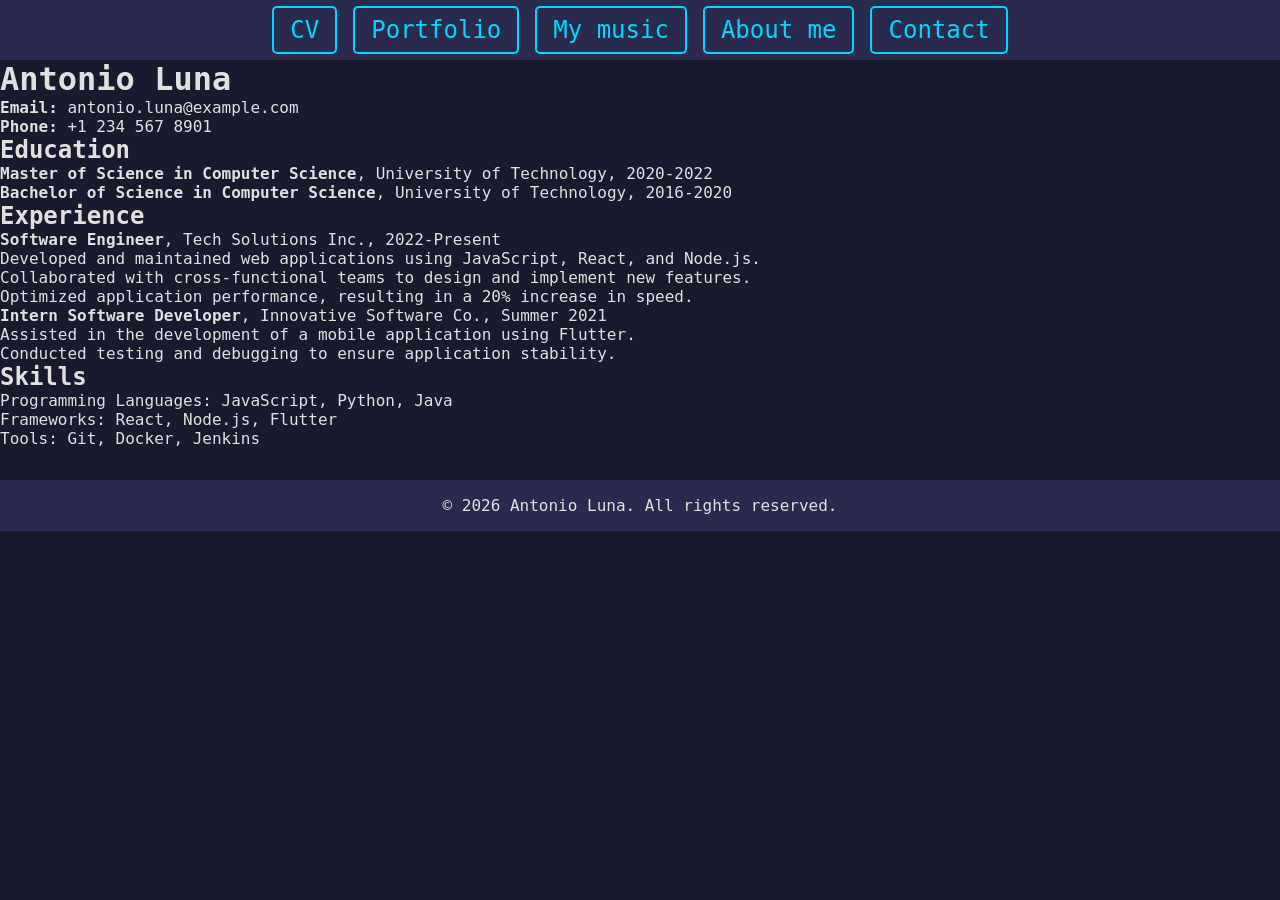
<file: index.html>
<!doctype html>
<html lang="en">
  <head>
    <meta charset="UTF-8" />
    <meta name="viewport" content="width=device-width, initial-scale=1.0" />
    <title>Antonio Luna's CV</title>
    <link rel="stylesheet" href="/styles.css" type="text/css" />
    <link
      rel="stylesheet"
      href="https://cdnjs.cloudflare.com/ajax/libs/font-awesome/4.7.0/css/font-awesome.min.css"
    />
  </head>
  <body>
    <header>
      <!-- <nav class="off-screen-menu">
        <ul>
            <li><a href="/">CV</a></li>
            <li><a href="/portfolio.html">Portfolio</a></li>
            <li><a href="/music.html">My music</a></li>
            <li><a href="/about.html">About me</a></li>
            <li><a href="/contact.html">Contact</a></li>
            </a></li>
        </ul>
    </nav> -->
      <nav class="nav-wrapper">
        <input type="checkbox" id="menu-toggle" class="menu-toggle" />
        <label for="menu-toggle" class="ham-menu">
          <span></span>
          <span></span>
          <span></span>
        </label>
        <div class="off-screen-menu">
          <ul>
            <li><a href="/">CV</a></li>
            <li><a href="/portfolio.html">Portfolio</a></li>
            <li><a href="/music.html">My music</a></li>
            <li><a href="/about.html">About me</a></li>
            <li><a href="/contact.html">Contact</a></li>
          </ul>
        </div>
      </nav>
    </header>
    <h1>Antonio Luna</h1>
    <p><strong>Email:</strong> antonio.luna@example.com</p>
    <p><strong>Phone:</strong> +1 234 567 8901</p>
    <h2>Education</h2>
    <ul>
      <li>
        <strong>Master of Science in Computer Science</strong>, University of
        Technology, 2020-2022
      </li>
      <li>
        <strong>Bachelor of Science in Computer Science</strong>, University of
        Technology, 2016-2020
      </li>
    </ul>
    <h2>Experience</h2>
    <ul>
      <li>
        <strong>Software Engineer</strong>, Tech Solutions Inc., 2022-Present
        <ul>
          <li>
            Developed and maintained web applications using JavaScript, React,
            and Node.js.
          </li>
          <li>
            Collaborated with cross-functional teams to design and implement new
            features.
          </li>
          <li>
            Optimized application performance, resulting in a 20% increase in
            speed.
          </li>
        </ul>
      </li>
      <li>
        <strong>Intern Software Developer</strong>, Innovative Software Co.,
        Summer 2021
        <ul>
          <li>
            Assisted in the development of a mobile application using Flutter.
          </li>
          <li>
            Conducted testing and debugging to ensure application stability.
          </li>
        </ul>
      </li>
    </ul>
    <h2>Skills</h2>
    <ul>
      <li>Programming Languages: JavaScript, Python, Java</li>
      <li>Frameworks: React, Node.js, Flutter</li>
      <li>Tools: Git, Docker, Jenkins</li>
    </ul>
    <footer>
      <p>&copy; 2026 Antonio Luna. All rights reserved.</p>
    </footer>
  </body>
</html>
</file>
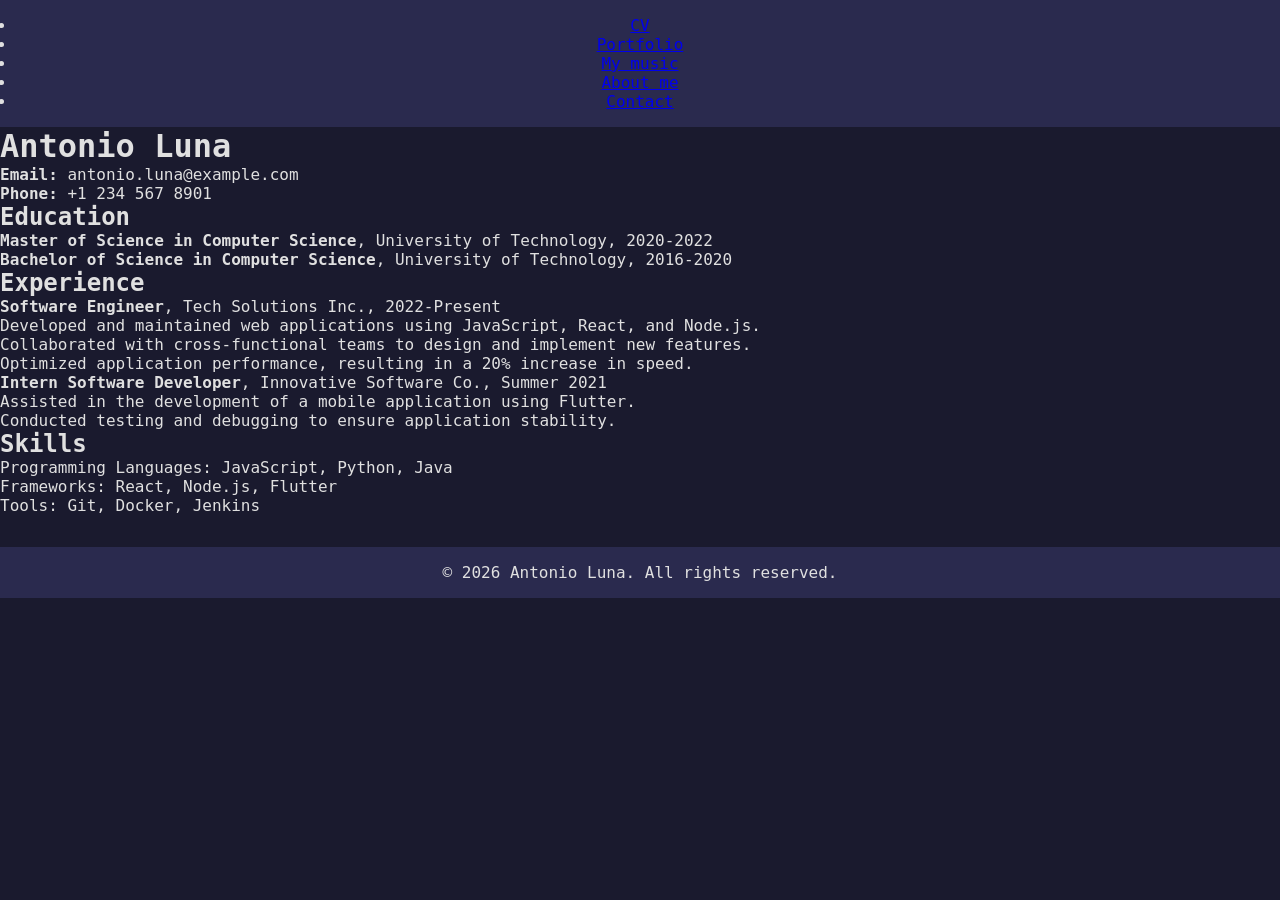
<file: about.html>
<!DOCTYPE html>
<html lang="en">
<head>
    <meta charset="UTF-8">
    <meta name="viewport" content="width=device-width, initial-scale=1.0">
    <title>Antonio Luna's CV</title>
    <link rel="stylesheet" href="styles.css" type="text/css">
</head>
<body>
    <header><nav>
        <ul>
            <li><a href="/">CV</a></li>
            <li><a href="portfolio.html">Portfolio</a></li>
            <li><a href="music.html">My music</a></li>
            <li><a href="about.html">About me</a></li>
            <li><a href="contact.html">Contact</a></li>
            </a></li>
        </ul>
    </nav></header>
    <h1>Antonio Luna</h1>
    <p><strong>Email:</strong> antonio.luna@example.com</p>
    <p><strong>Phone:</strong> +1 234 567 8901</p>
    <h2>Education</h2>
    <ul>
        <li><strong>Master of Science in Computer Science</strong>, University of Technology, 2020-2022</li>
        <li><strong>Bachelor of Science in Computer Science</strong>, University of Technology, 2016-2020</li>
    </ul>
    <h2>Experience</h2>
    <ul>
        <li><strong>Software Engineer</strong>, Tech Solutions Inc., 2022-Present
            <ul>
                <li>Developed and maintained web applications using JavaScript, React, and Node.js.</li>
                <li>Collaborated with cross-functional teams to design and implement new features.</li>
                <li>Optimized application performance, resulting in a 20% increase in speed.</li>
            </ul>
        </li>
        <li><strong>Intern Software Developer</strong>, Innovative Software Co., Summer 2021
            <ul>
                <li>Assisted in the development of a mobile application using Flutter.</li>
                <li>Conducted testing and debugging to ensure application stability.</li>
            </ul>
        </li>
    </ul>
    <h2>Skills</h2>
    <ul>
        <li>Programming Languages: JavaScript, Python, Java</li>
        <li>Frameworks: React, Node.js, Flutter</li>
        <li>Tools: Git, Docker, Jenkins</li>
    </ul>
    <footer>
    <p>&copy; 2026 Antonio Luna. All rights reserved.</p>
    </footer>
</body>
</html>
</file>
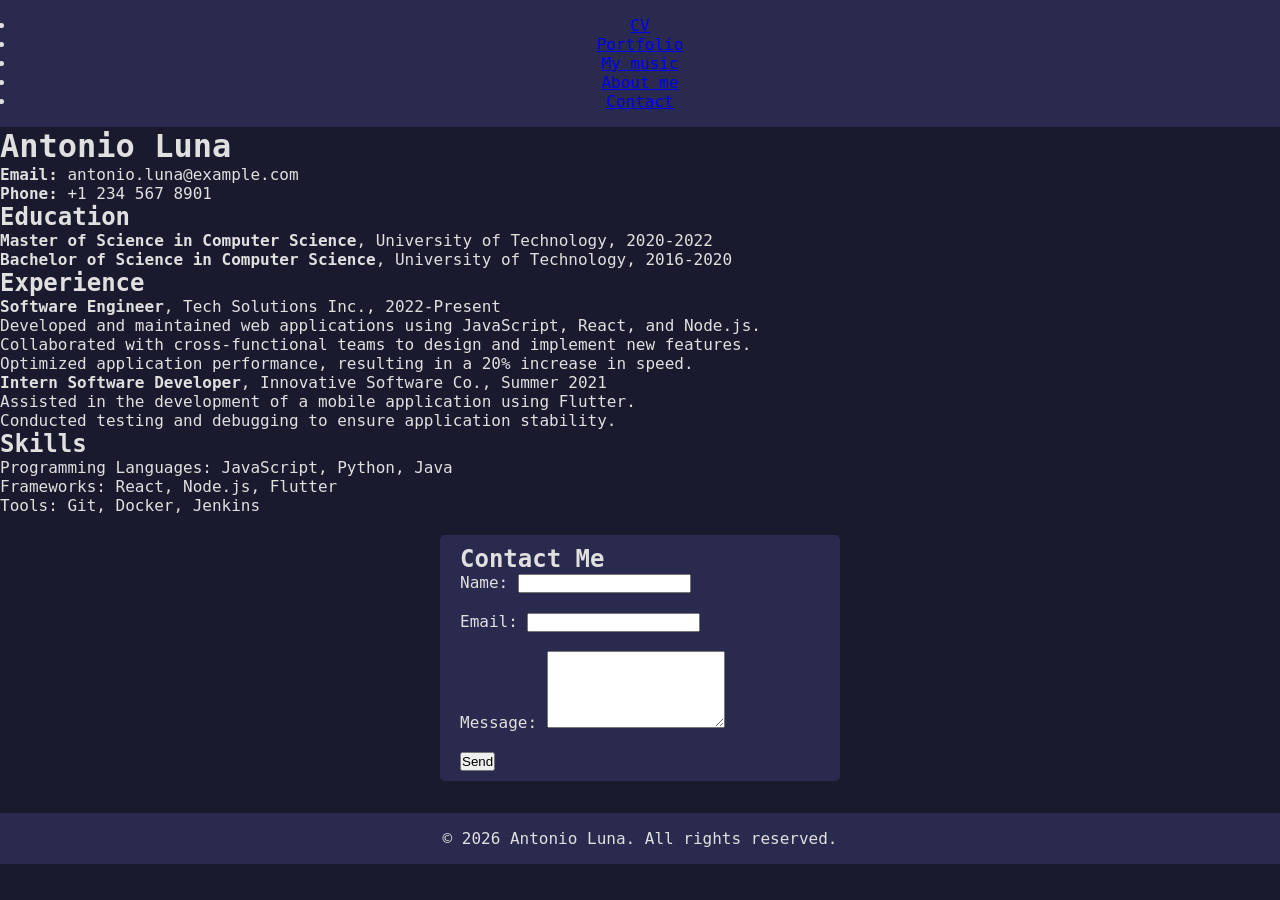
<file: contact.html>
<!DOCTYPE html>
<html lang="en">
<head>
    <meta charset="UTF-8">
    <meta name="viewport" content="width=device-width, initial-scale=1.0">
    <title>Antonio Luna's CV</title>
    <link rel="stylesheet" href="styles.css" type="text/css">
</head>
<body>
    <header><nav>
        <ul>
            <li><a href="/">CV</a></li>
            <li><a href="portfolio.html">Portfolio</a></li>
            <li><a href="music.html">My music</a></li>
            <li><a href="about.html">About me</a></li>
            <li><a href="contact.html">Contact</a></li>
            </a></li>
        </ul>
    </nav></header>
    <h1>Antonio Luna</h1>
    <p><strong>Email:</strong> antonio.luna@example.com</p>
    <p><strong>Phone:</strong> +1 234 567 8901</p>
    <h2>Education</h2>
    <ul>
        <li><strong>Master of Science in Computer Science</strong>, University of Technology, 2020-2022</li>
        <li><strong>Bachelor of Science in Computer Science</strong>, University of Technology, 2016-2020</li>
    </ul>
    <h2>Experience</h2>
    <ul>
        <li><strong>Software Engineer</strong>, Tech Solutions Inc., 2022-Present
            <ul>
                <li>Developed and maintained web applications using JavaScript, React, and Node.js.</li>
                <li>Collaborated with cross-functional teams to design and implement new features.</li>
                <li>Optimized application performance, resulting in a 20% increase in speed.</li>
            </ul>
        </li>
        <li><strong>Intern Software Developer</strong>, Innovative Software Co., Summer 2021
            <ul>
                <li>Assisted in the development of a mobile application using Flutter.</li>
                <li>Conducted testing and debugging to ensure application stability.</li>
            </ul>
        </li>
    </ul>
    <h2>Skills</h2>
    <ul>
        <li>Programming Languages: JavaScript, Python, Java</li>
        <li>Frameworks: React, Node.js, Flutter</li>
        <li>Tools: Git, Docker, Jenkins</li>
    </ul>
    <section id="contact-form">
        <form action="" method="post">
            <h2>Contact Me</h2>
            <label for="name">Name:</label>
            <input type="text" id="name" name="name" required><br><br>
            <label for="email">Email:</label>
            <input type="email" id="email" name="email" required><br><br>
            <label for="message">Message:</label>
            <textarea id="message" name="message" rows="5" required></textarea><br><br>
            <input type="submit" value="Send">
        </form>
    </section>
    <footer>
    <p>&copy; 2026 Antonio Luna. All rights reserved.</p>
    </footer>
</body>
</html>
</file>
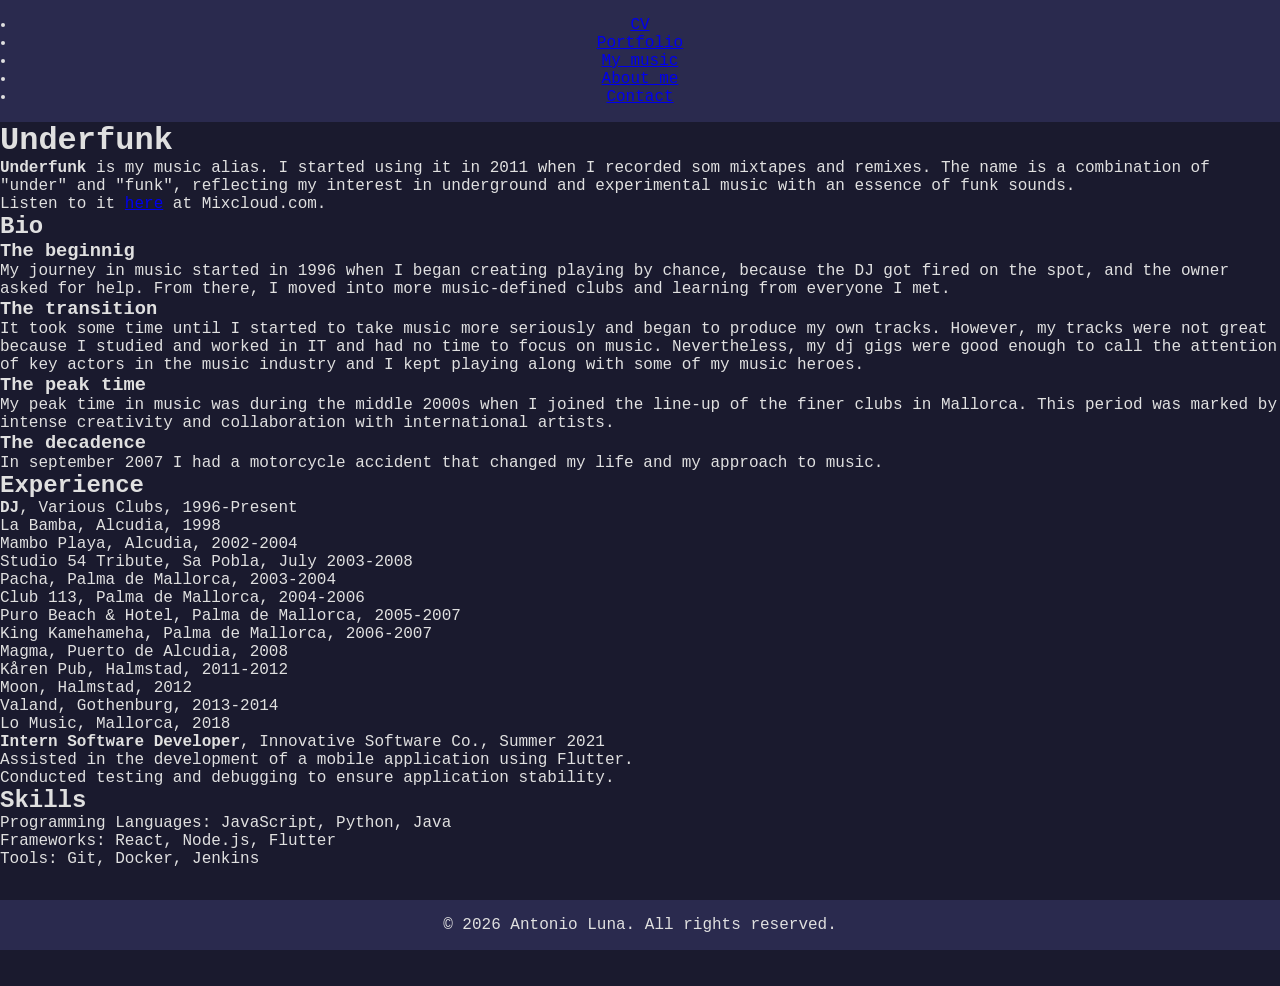
<file: music.html>
<!DOCTYPE html>
<html lang="en">
<head>
    <meta charset="UTF-8">
    <meta name="viewport" content="width=device-width, initial-scale=1.0">
    <title>Antonio Luna's CV</title>
    <link rel="stylesheet" href="styles.css" type="text/css">
</head>
<body>
    <header><nav>
        <ul>
            <li><a href="/index.html">CV</a></li>
            <li><a href="/portfolio.html">Portfolio</a></li>
            <li><a href="/">My music</a></li>
            <li><a href="/about.html">About me</a></li>
            <li><a href="/contact.html">Contact</a></li>
            </a></li>
        </ul>
    </nav></header>
    <h1>Underfunk</h1>
    <p><strong>Underfunk</strong> is my music alias. I started using it in 2011 when I recorded som mixtapes and remixes. The name is a combination of "under" and "funk", reflecting my interest in underground and experimental music with an essence of funk sounds.</p>
    <p>Listen to it <a href="https://mixcloud.com/dj-underfunk" target ="_blank" rel="nofollow">here</a> at Mixcloud.com.</p>
    <h2>Bio</h2>
    <h3>The beginnig</h3>
    <p>My journey in music started in 1996 when I began creating playing by chance, because the DJ got fired on the spot, and the owner asked for help. From there, I moved into more music-defined clubs and learning from everyone I met.</p>    
    <h3>The transition</h3>
    <p>It took some time until I started to take music more seriously and began to produce my own tracks. However, my tracks were not great because I studied and worked in IT and had no time to focus on music. Nevertheless, my dj gigs were good enough to call the attention of key actors in the music industry and I kept playing along with some of my music heroes.</p>
        <h3>The peak time</h3>
    <p>My peak time in music was during the middle 2000s when I joined the line-up of the finer clubs in Mallorca. This period was marked by intense creativity and collaboration with international artists.</p>
    <h3>The decadence</h3>
    <p>In september 2007 I had a motorcycle accident that changed my life and my approach to music.</p>    
    <h2>Experience</h2>
    <ul>
        <li><strong>DJ</strong>, Various Clubs, 1996-Present
            <ul>
                <li>La Bamba, Alcudia, 1998</li>
                <li>Mambo Playa, Alcudia, 2002-2004</li>
                <li>Studio 54 Tribute, Sa Pobla, July 2003-2008</li>
                <li>Pacha, Palma de Mallorca, 2003-2004</li>
                <li>Club 113, Palma de Mallorca, 2004-2006</li>
                <li>Puro Beach & Hotel, Palma de Mallorca, 2005-2007</li>
                <li>King Kamehameha, Palma de Mallorca, 2006-2007</li>
                <li>Magma, Puerto de Alcudia, 2008</li>
                <li>Kåren Pub, Halmstad, 2011-2012</li>
                <li>Moon, Halmstad, 2012</li>
                <li>Valand, Gothenburg, 2013-2014</li>
                <li>Lo Music, Mallorca, 2018</li>
            </ul>
        </li>
        <li><strong>Intern Software Developer</strong>, Innovative Software Co., Summer 2021
            <ul>
                <li>Assisted in the development of a mobile application using Flutter.</li>
                <li>Conducted testing and debugging to ensure application stability.</li>
            </ul>
        </li>
    </ul>
    <h2>Skills</h2>
    <ul>
        <li>Programming Languages: JavaScript, Python, Java</li>
        <li>Frameworks: React, Node.js, Flutter</li>
        <li>Tools: Git, Docker, Jenkins</li>
    </ul>
    <footer>
    <p>&copy; 2026 Antonio Luna. All rights reserved.</p>
    </footer>
</body>
</html>
</file>
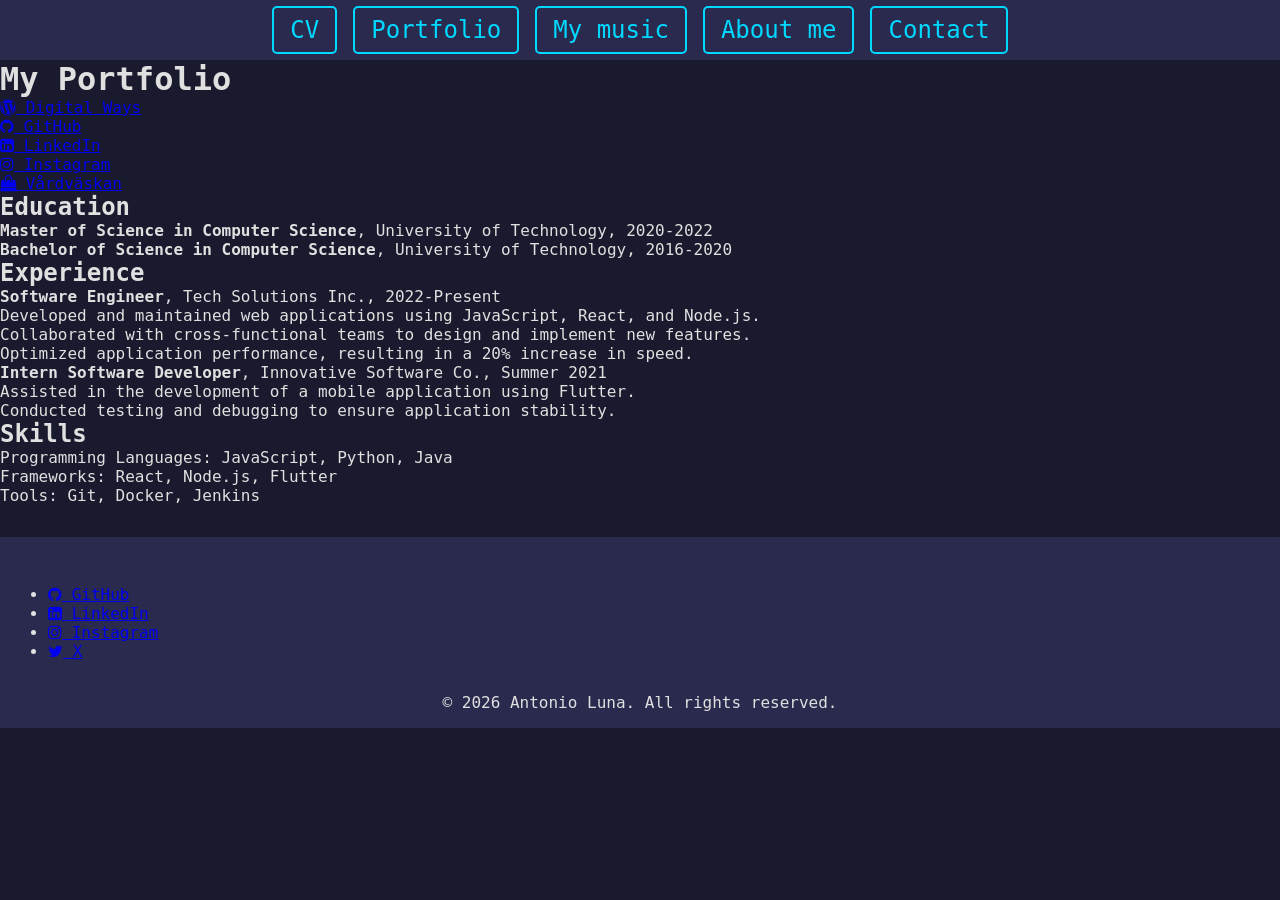
<file: portfolio.html>
<!DOCTYPE html>
<html lang="en">
<head>
    <meta charset="UTF-8">
    <meta name="viewport" content="width=device-width, initial-scale=1.0">
    <title>Antonio Luna's CV</title>
    <link rel="stylesheet" href="/styles.css" type="text/css">
    <link rel="stylesheet" href="https://cdnjs.cloudflare.com/ajax/libs/font-awesome/4.7.0/css/font-awesome.min.css">
</head>
<body>
    <header><nav class="nav-wrapper">
        <input type="checkbox" id="menu-toggle" class="menu-toggle" />
        <label for="menu-toggle" class="ham-menu">
          <span></span>
          <span></span>
          <span></span>
        </label>
        <div class="off-screen-menu">
          <ul>
            <li><a href="/index.html" >CV</a></li>
            <li><a href="/"  class="active">Portfolio</a></li>
            <li><a href="/music.html">My music</a></li>
            <li><a href="/about.html">About me</a></li>
            <li><a href="/contact.html">Contact</a></li>
          </ul>
        </div>
      </nav></header>
    <h1>My Portfolio</h1>
    <ul class="portfolio-links">
        <li><a href="https://digitalways.se" target="_blank" rel="follow"><i class="fa fa-wordpress"></i>
 Digital Ways</a></li>
        <li><a href="https://github.com/tonilingardsson" target="_blank"><i class="fa fa-github"></i>
 GitHub</a></li>
        <li><a href="https://www.linkedin.com/in/antonio-luna/" target="_blank"><i class="fa fa-linkedin-square" ></i>
LinkedIn</a></li>
        <li><a href="https://www.instagram.com/underfunk/" target="_blank"><i class="fa fa-instagram"></i>
Instagram</a></li>
        <li><a href="https://vardvaskan.se" target="_blank"><i class="fa fa-shopping-bag"></i>
Vårdväskan</a></li>
    </ul><h2>Education</h2>
    <ul>
        <li><strong>Master of Science in Computer Science</strong>, University of Technology, 2020-2022</li>
        <li><strong>Bachelor of Science in Computer Science</strong>, University of Technology, 2016-2020</li>
    </ul>
    <h2>Experience</h2>
    <ul>
        <li><strong>Software Engineer</strong>, Tech Solutions Inc., 2022-Present
            <ul>
                <li>Developed and maintained web applications using JavaScript, React, and Node.js.</li>
                <li>Collaborated with cross-functional teams to design and implement new features.</li>
                <li>Optimized application performance, resulting in a 20% increase in speed.</li>
            </ul>
        </li>
        <li><strong>Intern Software Developer</strong>, Innovative Software Co., Summer 2021
            <ul>
                <li>Assisted in the development of a mobile application using Flutter.</li>
                <li>Conducted testing and debugging to ensure application stability.</li>
            </ul>
        </li>
    </ul>
    <h2>Skills</h2>
    <ul>
        <li>Programming Languages: JavaScript, Python, Java</li>
        <li>Frameworks: React, Node.js, Flutter</li>
        <li>Tools: Git, Docker, Jenkins</li>
    </ul>
    <footer>
        <section><ul class="footer-links">
        <li><a href="https://github.com/tonilingardsson" target="_blank"><i class="fa fa-github"></i>
 GitHub</a></li>
        <li><a href="https://www.linkedin.com/in/antonio-luna/" target="_blank"><i class="fa fa-linkedin-square" ></i>
LinkedIn</a></li>
        <li><a href="https://www.instagram.com/underfunk/" target="_blank"><i class="fa fa-instagram"></i>
Instagram</a></li>
        <li><a href="https://x.com/underfunk" target="_blank"><i class="fa fa-twitter"></i>
X</a></li>
    </ul></section>
    <p>&copy; 2026 Antonio Luna. All rights reserved.</p>
    </footer>
</body>
</html>
</file>
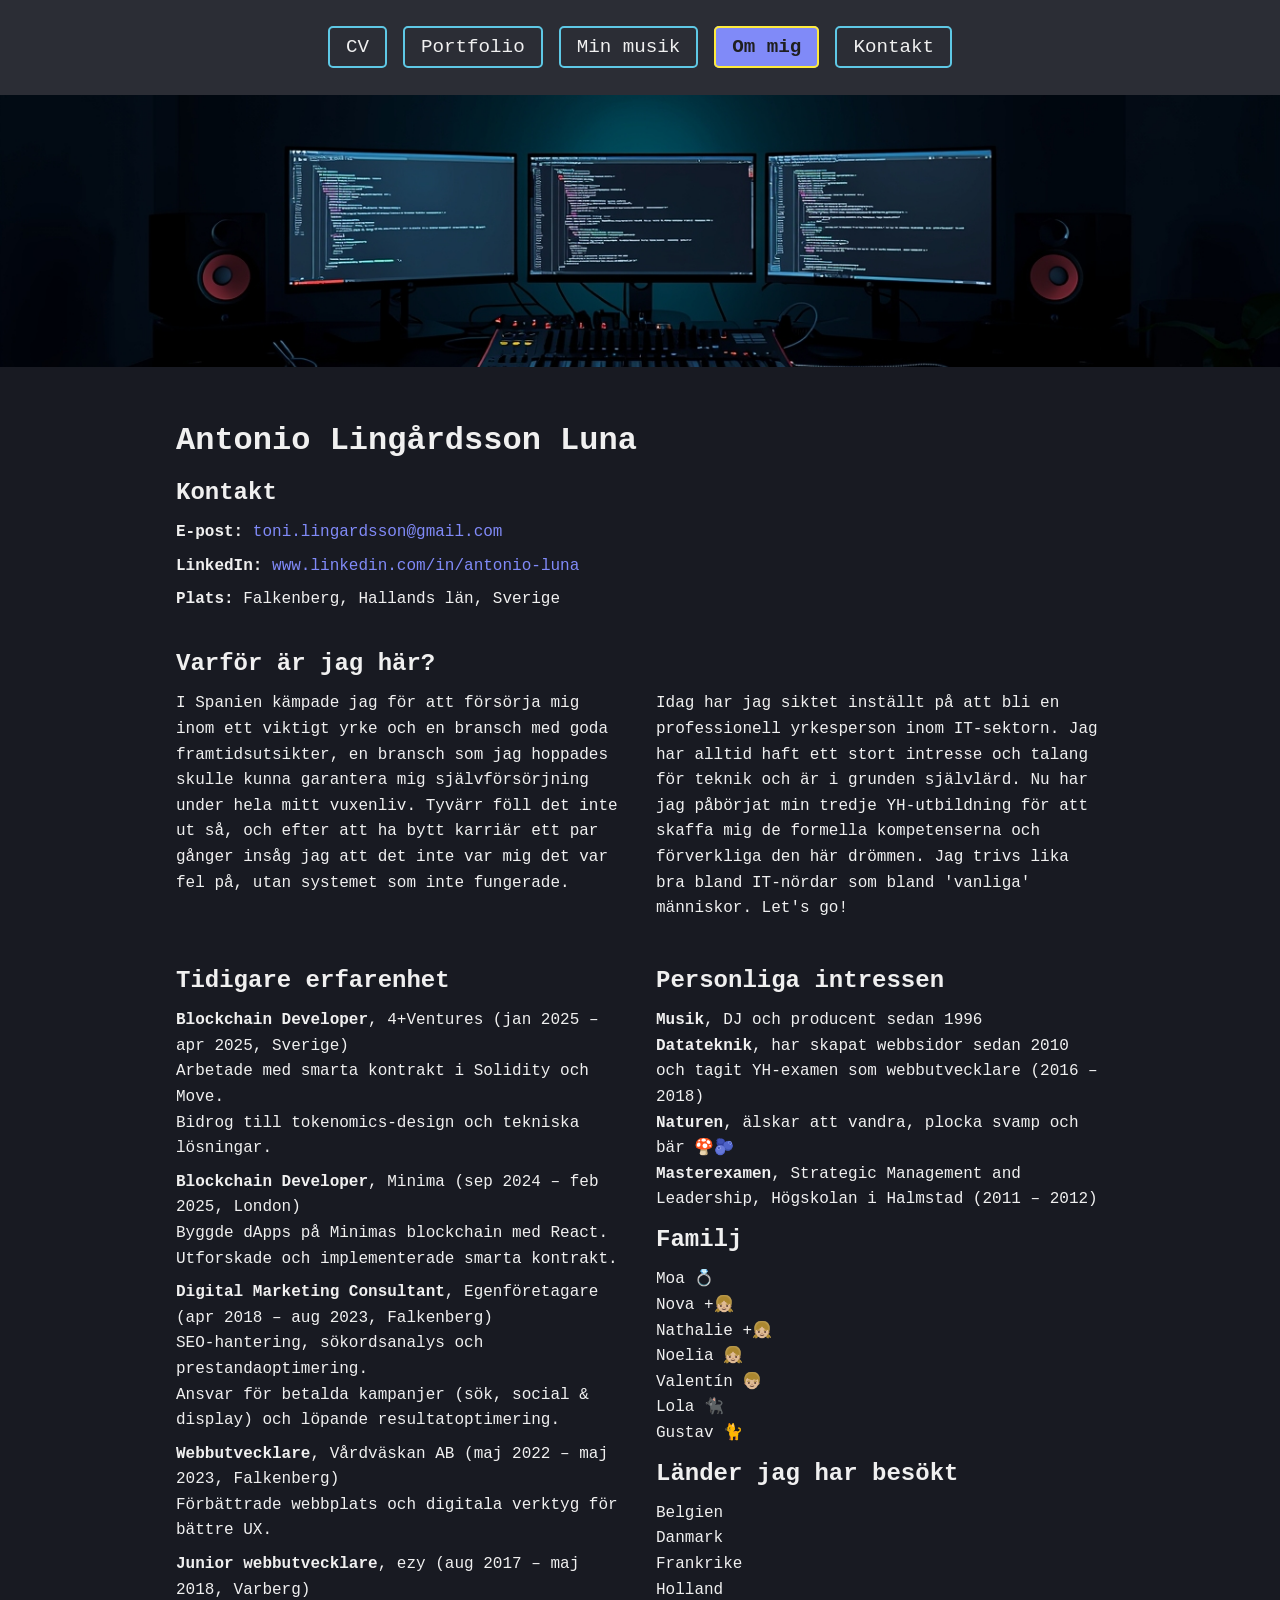
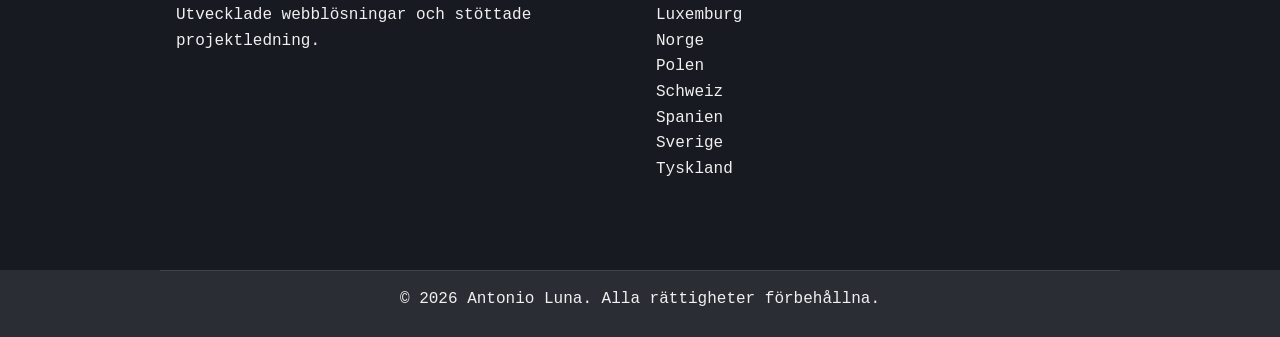
<file: Labb1/about.html>
<!doctype html>
<html lang="en">
  <head>
    <meta charset="UTF-8" />
    <meta name="viewport" content="width=device-width, initial-scale=1.0" />
    <title>Antonio Luna – Om mig</title>
    <link rel="stylesheet" href="./styles.css" type="text/css" />
    <link
      rel="stylesheet"
      href="https://cdnjs.cloudflare.com/ajax/libs/font-awesome/4.7.0/css/font-awesome.min.css"
    />
  </head>
  <body>
    <header>
      <nav class="nav-wrapper wrapper">
        <input type="checkbox" id="menu-toggle" class="menu-toggle" />
        <label for="menu-toggle" class="ham-menu">
          <span></span>
          <span></span>
          <span></span>
        </label>
        <div class="off-screen-menu">
          <ul>
            <li><a href="index.html">CV</a></li>
            <li><a href="portfolio.html">Portfolio</a></li>
            <li><a href="music.html">Min musik</a></li>
            <li><a href="about.html" class="current">Om mig</a></li>
            <li><a href="contact.html">Kontakt</a></li>
          </ul>
        </div>
      </nav>
    </header>

    <section class="hero">
      <picture>
        <!-- Desktop image (>= 768px) using the picture element -->
        <source
          srcset="images/developer_and_musician.jpg"
          media="(min-width: 768px)"
        />
        <!-- Mobile image (< 768px) using the picture element -->
        <img
          src="images/developer_and_musician_mobile.jpg"
          alt="Desktop with screend and music gear"
          loading="lazy"
        />
      </picture>
    </section>
    <main class="wrapper">
      <h1>Antonio Lingårdsson Luna</h1>

      <!-- Kontaktsektion -->
      <section aria-labelledby="contact-heading">
        <h2 id="contact-heading">Kontakt</h2>
        <p>
          <strong>E‑post:</strong>
          <a href="mailto:toni.lingardsson@gmail.com">
            toni.lingardsson@gmail.com
          </a>
        </p>
        <p>
          <strong>LinkedIn:</strong>
          <a
            href="https://www.linkedin.com/in/antonio-luna"
            target="_blank"
            rel="noopener"
          >
            www.linkedin.com/in/antonio-luna
          </a>
        </p>
        <p><strong>Plats:</strong> Falkenberg, Hallands län, Sverige</p>
      </section>

      <!-- Sammanfattning / About -->
      <section aria-labelledby="summary-heading">
        <h2 id="summary-heading">Varför är jag här?</h2>
        <div class="two-columns">
          <p>
            I Spanien kämpade jag för att försörja mig inom ett viktigt yrke och
            en bransch med goda framtidsutsikter, en bransch som jag hoppades
            skulle kunna garantera mig självförsörjning under hela mitt
            vuxenliv. Tyvärr föll det inte ut så, och efter att ha bytt karriär
            ett par gånger insåg jag att det inte var mig det var fel på, utan
            systemet som inte fungerade.
          </p>
          <p>
            Idag har jag siktet inställt på att bli en professionell yrkesperson
            inom IT-sektorn. Jag har alltid haft ett stort intresse och talang
            för teknik och är i grunden självlärd. Nu har jag påbörjat min
            tredje YH-utbildning för att skaffa mig de formella kompetenserna
            och förverkliga den här drömmen. Jag trivs lika bra bland IT-nördar
            som bland 'vanliga' människor. Let's go!
          </p>
        </div>
      </section>

      <!-- Två kolumner: Erfarenhet + Utbildning -->
      <section class="two-columns" aria-labelledby="experience-heading">
        <!-- Erfarenhet -->
        <div>
          <h2 id="experience-heading">Tidigare erfarenhet</h2>
          <ul>
            <li>
              <strong>Blockchain Developer</strong>, 4+Ventures
              <span> (jan 2025 – apr 2025, Sverige)</span>
              <ul>
                <li>Arbetade med smarta kontrakt i Solidity och Move.</li>
                <li>Bidrog till tokenomics‑design och tekniska lösningar.</li>
              </ul>
            </li>
            <li>
              <strong>Blockchain Developer</strong>, Minima
              <span> (sep 2024 – feb 2025, London)</span>
              <ul>
                <li>Byggde dApps på Minimas blockchain med React.</li>
                <li>Utforskade och implementerade smarta kontrakt.</li>
              </ul>
            </li>
            <li>
              <strong>Digital Marketing Consultant</strong>, Egenföretagare
              <span> (apr 2018 – aug 2023, Falkenberg)</span>
              <ul>
                <li>SEO‑hantering, sökordsanalys och prestandaoptimering.</li>
                <li>
                  Ansvar för betalda kampanjer (sök, social & display) och
                  löpande resultatoptimering.
                </li>
              </ul>
            </li>
            <li>
              <strong>Webbutvecklare</strong>, Vårdväskan AB
              <span> (maj 2022 – maj 2023, Falkenberg)</span>
              <ul>
                <li>
                  Förbättrade webbplats och digitala verktyg för bättre UX.
                </li>
              </ul>
            </li>
            <li>
              <strong>Junior webbutvecklare</strong>, ezy
              <span> (aug 2017 – maj 2018, Varberg)</span>
              <ul>
                <li>Utvecklade webblösningar och stöttade projektledning.</li>
              </ul>
            </li>
          </ul>
        </div>

        <!-- Intresser -->
        <div>
          <h2>Personliga intressen</h2>
          <ul>
            <li>
              <strong>Musik</strong>, DJ och producent
              <span> sedan 1996</span>
            </li>
            <li>
              <strong>Datateknik</strong>, har skapat webbsidor sedan 2010 och tagit YH‑examen som webbutvecklare
              <span> (2016 – 2018)</span>
            </li>
            <li>
              <strong>Naturen</strong>, älskar att vandra, plocka svamp och bär
              <span> 🍄🫐</span>
            </li>
            <li>
              <strong>Masterexamen</strong>, Strategic Management and
              Leadership, Högskolan i Halmstad
              <span> (2011 – 2012)</span>
            </li>
          </ul>

          <h2>Familj</h2>
          <ul>
            <li>Moa 💍</li>
            <li>Nova +👧🏼</li>
            <li>Nathalie +👧🏼</li>
            <li>Noelia 👧🏼</li>
            <li>Valentín 👦🏼</li>
            <li>Lola 🐈‍⬛</li>
            <li>Gustav 🐈</li>
          </ul>

          <h2>Länder jag har besökt</h2>
          <ul>
            <li>Belgien</li>
            <li>Danmark</li>
            <li>Frankrike</li>
            <li>Holland</li>
            <li>Luxemburg</li>
            <li>Norge</li>
            <li>Polen</li>
            <li>Schweiz</li>
            <li>Spanien</li>
            <li>Sverige</li>
            <li>Tyskland</li>
          </ul>
        </div>
      </section>
    </main>

    <footer>
      <div class="wrapper">
        <p>&copy; 2026 Antonio Luna. Alla rättigheter förbehållna.</p>
      </div>
    </footer>
  </body>
</html>
</file>
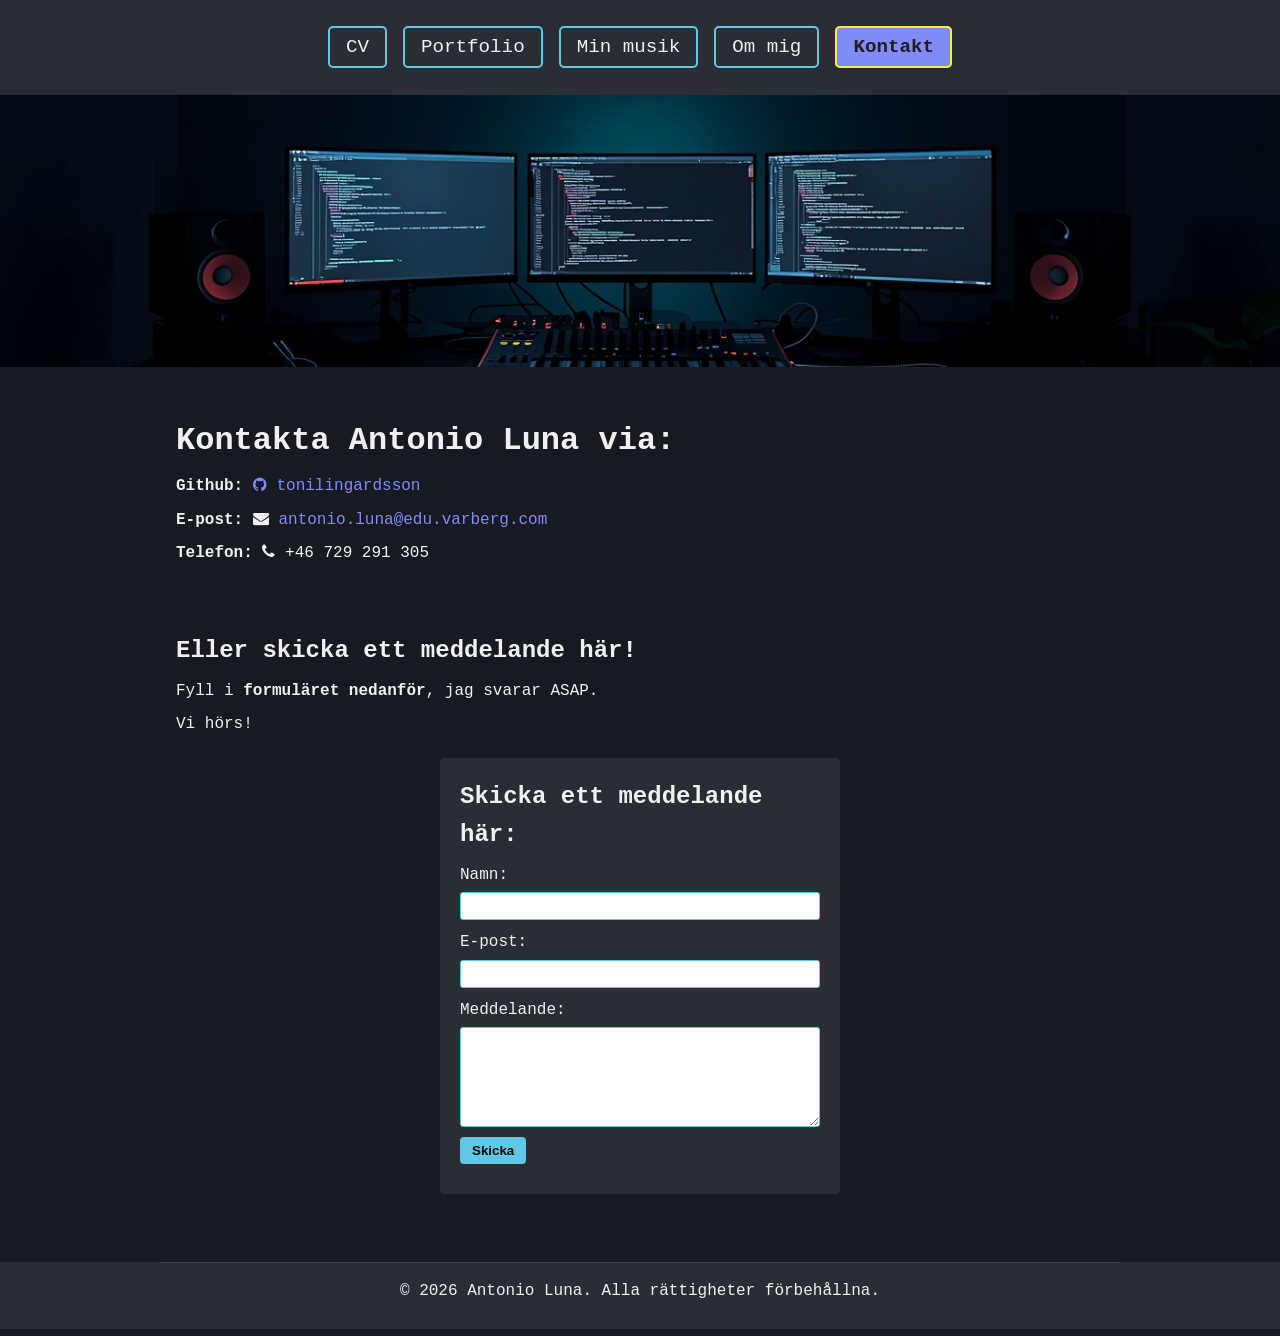
<file: Labb1/contact.html>
<!doctype html>
<html lang="en">
  <head>
    <meta charset="UTF-8" />
    <meta name="viewport" content="width=device-width, initial-scale=1.0" />
    <title>Antonio Luna - Kontakt</title>
    <link rel="stylesheet" href="./styles.css" type="text/css" />
    <link
      rel="stylesheet"
      href="https://cdnjs.cloudflare.com/ajax/libs/font-awesome/4.7.0/css/font-awesome.min.css"
    />
  </head>
  <body>
    <header>
      <nav class="nav-wrapper wrapper">
        <input type="checkbox" id="menu-toggle" class="menu-toggle" />
        <label for="menu-toggle" class="ham-menu">
          <span></span>
          <span></span>
          <span></span>
        </label>
        <div class="off-screen-menu">
          <ul>
            <li><a href="index.html">CV</a></li>
            <li><a href="portfolio.html">Portfolio</a></li>
            <li><a href="music.html">Min musik</a></li>
            <li><a href="about.html">Om mig</a></li>
            <li><a href="contact.html"    class="current">Kontakt</a></li>
          </ul>
        </div>
      </nav>
    </header>
    <section class="hero">
      <picture>
        <!-- Desktop image (>= 768px) using the picture element -->
        <source
        srcset="images/developer_and_musician.jpg"
        media="(min-width: 768px)"
        />
        <!-- Mobile image (< 768px) using the picture element -->
        <img
        src="images/developer_and_musician_mobile.jpg"
        alt="Desktop with screend and music gear"
        loading="lazy"
        />
      </picture>
    </section>
    <main class="wrapper">
      <h1>Kontakta Antonio Luna via:</h1>
        <section aria-labelledby="contact-heading">
      <p>
        <strong>Github:</strong>
        <a href="https://github.com/tonilingardsson"
          ><i class="fa fa-github"></i> tonilingardsson</a
        >
      </p>
      <p>
        <strong>E-post:</strong>
       <i class="fa fa-envelope"></i>
<a href="mailto:antonio.luna@edu.varberg.com">antonio.luna@edu.varberg.com</a>

      </p>
      <p><strong>Telefon:</strong> <i class="fa fa-phone"></i> +46 729 291 305</p>
      <br /></section>
    <h2>Eller skicka ett meddelande här!</h2>
    <p>
      Fyll i<strong> formuläret nedanför</strong>, jag svarar ASAP.
    </p>
        <p>
            Vi hörs!
        </p>
    <section id="contact-form">
      <h2>Skicka ett meddelande här:</h2>
      <form action="#" method="post">
        <div class="form-row">
          <label for="name">Namn:</label>
          <input type="text" id="name" name="name" required />
        </div>
        <div class="form-row">
          <label for="email">E-post:</label>
          <input type="email" id="email" name="email" required />
        </div>
        <div class="form-row">
          <label for="message">Meddelande:</label>
          <textarea id="message" name="message" rows="5" required></textarea>
        </div>
        <div class="form-row form-row-submit">
          <button type="submit" class="btn">Skicka</button>
        </div>
      </form>
    </section>
  </main>
    <footer>
      <div class="wrapper">
        <p>&copy; 2026 Antonio Luna. Alla rättigheter förbehållna.</p>
      </div>
    </footer>
  </body>
</html>
</file>
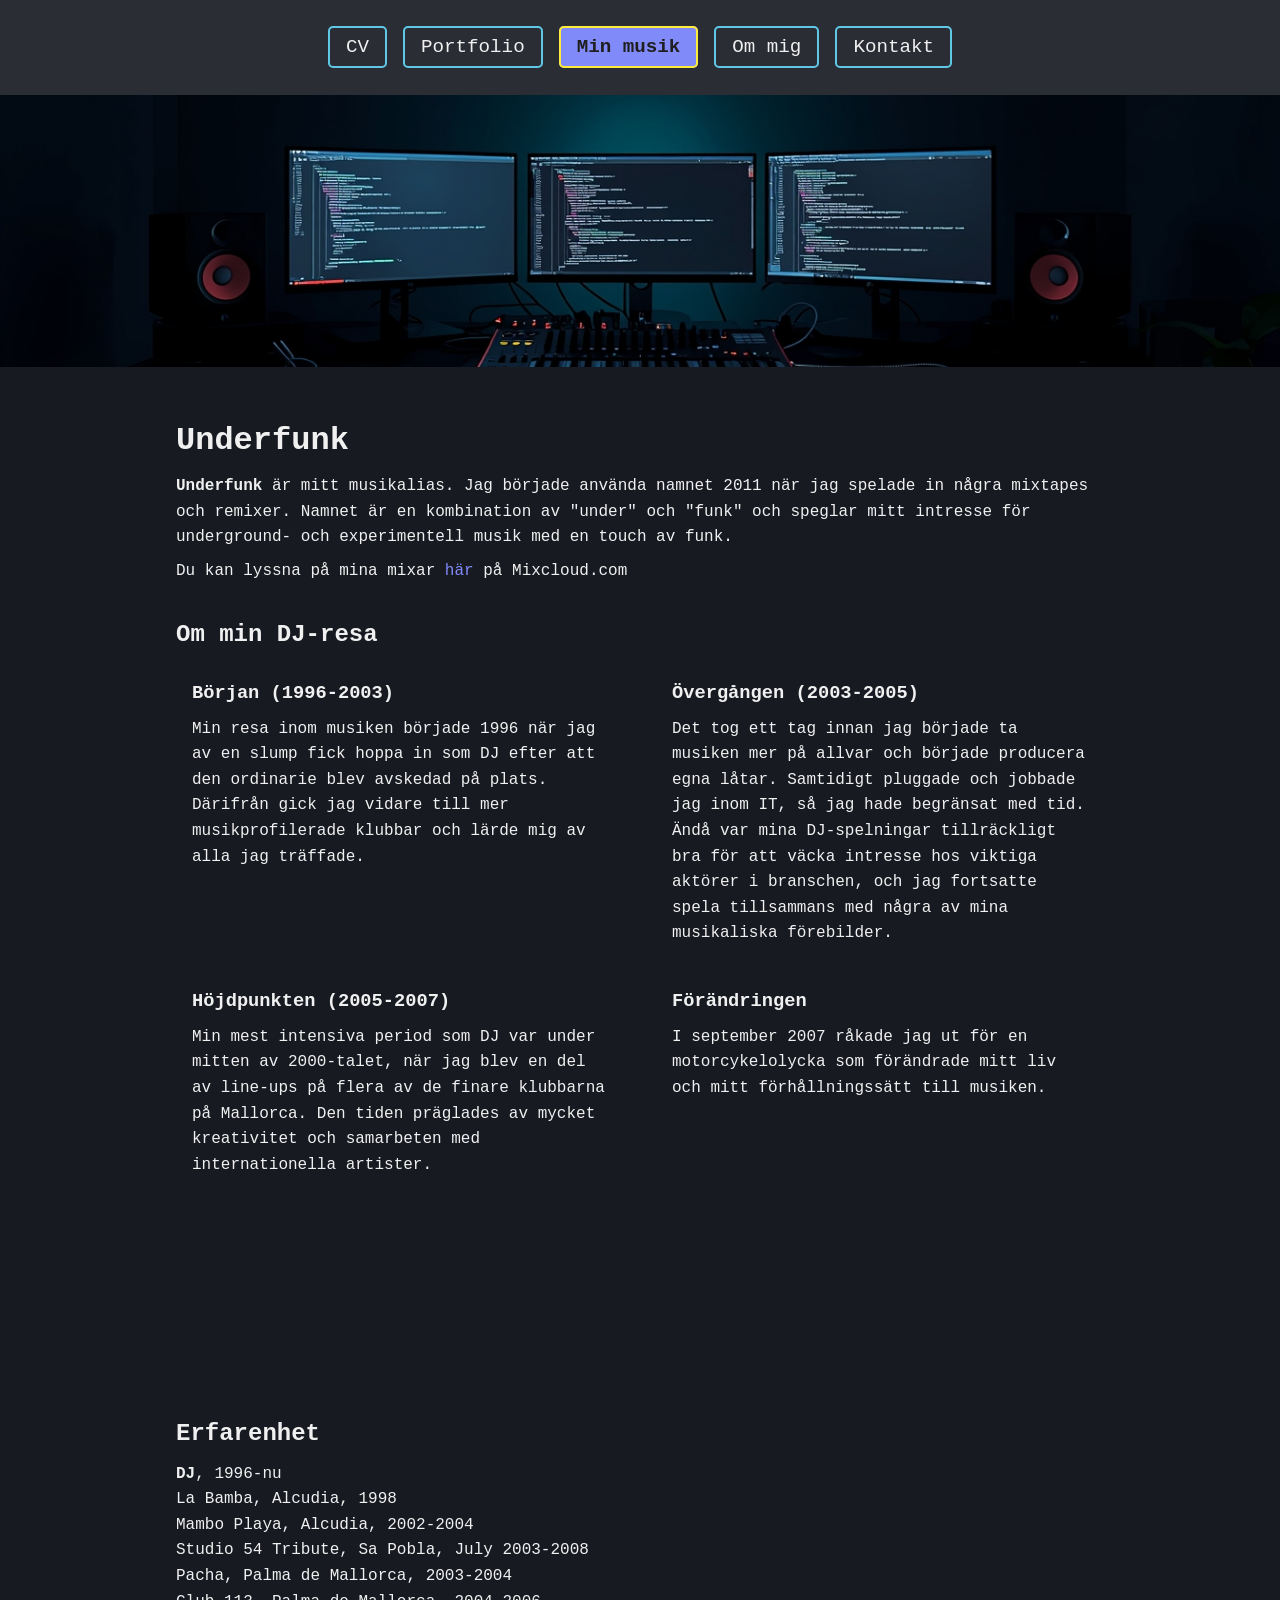
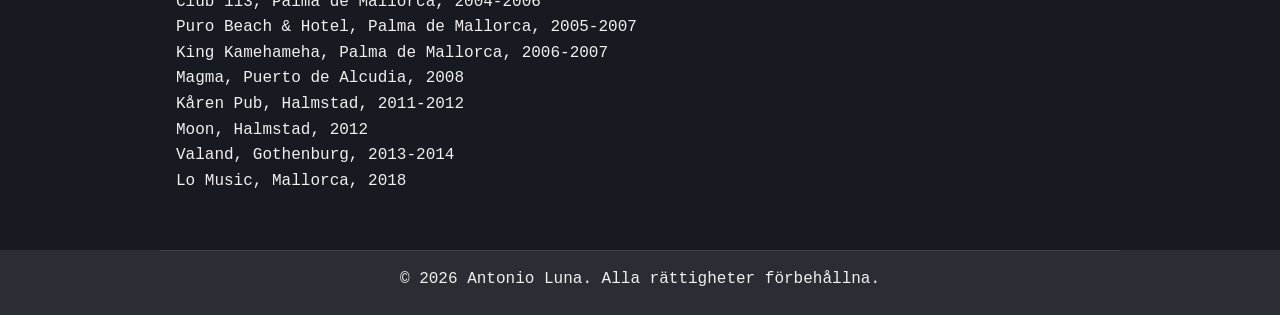
<file: Labb1/music.html>
<!doctype html>
<html lang="sv">
  <head>
    <meta charset="UTF-8" />
    <meta name="viewport" content="width=device-width, initial-scale=1.0" />
    <title>Antonio Luna – Min musik</title>
    <link rel="stylesheet" href="./styles.css" type="text/css" />
    <link
      rel="stylesheet"
      href="https://cdnjs.cloudflare.com/ajax/libs/font-awesome/4.7.0/css/font-awesome.min.css"
    />
  </head>
  <body>
    <header>
      <nav class="nav-wrapper wrapper">
        <input type="checkbox" id="menu-toggle" class="menu-toggle" />
        <label for="menu-toggle" class="ham-menu">
          <span></span>
          <span></span>
          <span></span>
        </label>
        <div class="off-screen-menu">
          <ul>
            <li><a href="index.html">CV</a></li>
            <li><a href="portfolio.html">Portfolio</a></li>
            <li><a href="music.html" class="current">Min musik</a></li>
            <li><a href="about.html">Om mig</a></li>
            <li><a href="contact.html" >Kontakt</a></li>
          </ul>
        </div>
      </nav>
    </header>

    <section class="hero">
      <picture>
        <!-- Desktop image (>= 768px) using the picture element -->
        <source
          srcset="images/developer_and_musician.jpg"
          media="(min-width: 768px)"
        />
        <!-- Mobile image (< 768px) using the picture element -->
        <img
          src="images/developer_and_musician_mobile.jpg"
          alt="Desktop with screens and music gear"
          loading="lazy"
        />
      </picture>
    </section>
    <main class="wrapper">
      <h1>Underfunk</h1>

      <section aria-labelledby="music-about-heading">
        <p>
          <strong>Underfunk</strong> är mitt musikalias. Jag började använda
          namnet 2011 när jag spelade in några mixtapes och remixer. Namnet är
          en kombination av "under" och "funk" och speglar mitt intresse för
          underground- och experimentell musik med en touch av funk.
        </p>
        <p>
          Du kan lyssna på mina mixar
          <a
            href="https://mixcloud.com/dj-underfunk"
            target="_blank"
            rel="nofollow"
            >här</a
          >
          på Mixcloud.com
        </p>
      </section>

      <h2 class="music-about-heading">Om min DJ-resa</h2>
      <article class="two-columns" aria-labelledby="music-career">
        <div class="wrapper">
          <h3>Början (1996-2003)</h3>
          <p>
            Min resa inom musiken började 1996 när jag av en slump fick hoppa in
            som DJ efter att den ordinarie blev avskedad på plats. Därifrån gick
            jag vidare till mer musikprofilerade klubbar och lärde mig av alla
            jag träffade.
          </p>
        </div>
        <div class="wrapper">
          <h3>Övergången (2003-2005)</h3>

          <p>
            Det tog ett tag innan jag började ta musiken mer på allvar och
            började producera egna låtar. Samtidigt pluggade och jobbade jag
            inom IT, så jag hade begränsat med tid. Ändå var mina DJ‑spelningar
            tillräckligt bra för att väcka intresse hos viktiga aktörer i
            branschen, och jag fortsatte spela tillsammans med några av mina
            musikaliska förebilder.
          </p>
        </div>
      </article>

      <article class="two-columns">
        <div class="wrapper">
          <h3>Höjdpunkten (2005-2007)</h3>
          <p>
            Min mest intensiva period som DJ var under mitten av 2000‑talet, när
            jag blev en del av line‑ups på flera av de finare klubbarna på
            Mallorca. Den tiden präglades av mycket kreativitet och samarbeten
            med internationella artister.
          </p>
        </div>
        <div class="wrapper">
          <h3>Förändringen</h3>
          <p>
            I september 2007 råkade jag ut för en motorcykelolycka som
            förändrade mitt liv och mitt förhållningssätt till musiken.
          </p>
        </div>
      </article>

      <br />
      <section class="mixcloud-section">
        <iframe
          width="100%"
          height="120"
          src="https://player-widget.mixcloud.com/widget/iframe/?hide_cover=1&feed=%2Fdj-underfunk%2Funderfunk-club-house-long-ago-2010%2F"
          frameborder="0"
          allow="
            encrypted-media;
            fullscreen;
            autoplay;
            idle-detection;
            speaker-selection;
            web-share;
          "
        ></iframe
        ><br /><br />
      </section>

      <h2>Erfarenhet</h2>
      <ul>

          <strong>DJ</strong>, 1996-nu
         
            <li>La Bamba, Alcudia, 1998</li>
            <li>Mambo Playa, Alcudia, 2002-2004</li>
            <li>Studio 54 Tribute, Sa Pobla, July 2003-2008</li>
            <li>Pacha, Palma de Mallorca, 2003-2004</li>
            <li>Club 113, Palma de Mallorca, 2004-2006</li>
            <li>Puro Beach & Hotel, Palma de Mallorca, 2005-2007</li>
            <li>King Kamehameha, Palma de Mallorca, 2006-2007</li>
            <li>Magma, Puerto de Alcudia, 2008</li>
            <li>Kåren Pub, Halmstad, 2011-2012</li>
            <li>Moon, Halmstad, 2012</li>
            <li>Valand, Gothenburg, 2013-2014</li>
            <li>Lo Music, Mallorca, 2018</li>
        
       
      </ul>
    </main>

    <footer>
      <div class="wrapper">
        <p>&copy; 2026 Antonio Luna. Alla rättigheter förbehållna.</p>
      </div>
    </footer>
  </body>
</html>
</file>
<file: styles.css>
* {
    margin: 0;
    padding: 0;
    box-sizing: border-box;
}

:root {
    --bg-primary:#1a1a2e;
    --bg-secondary:#2a2a4e;
    --text-primary:#e0e0e0;
    --accent-aqua:#00d9ff;
    --accent-purple:b366ff;
    --space-xs: 0.25rem;
    --space-sm: 0.5rem;
    --space-md: 1rem;
    --space-lg: 2rem;
}

body {
    width: 100vw;
    height: 100vh;
    background-color: var(--bg-primary);
    color: var(--text-primary);
    font-family: 'Consolas', monospace;
    font-size: 16px;
}

header {
    width: 100%;
    background-color: var(--bg-secondary);
    text-align: center;
    padding: var(--space-md);
}

main, section, article {
    display: flex;
    flex-direction: column;
    text-align: justify;
    margin: var(--space-lg) 0;
    padding: 0 var(--space-lg);
}

footer {
    width: 100%;
    background-color: var(--bg-secondary);
    padding: var(--space-md);
    text-align: center;
    margin-top: var(--space-lg);
}

/* Hamburger menu */
.hamburger {
    width: 3rem;
    height: 3rem;
    position: fixed;
    top: 1rem;
    right: 1rem;
    display: flex;
    justify-content: center;
    align-items: center;
    cursor: pointer;
    z-index: 11;
}

.ham-menu span {
    position: absolute;
    width: 70%;
    height: 3px;
    background-color: var(--accent-aqua);
    border-radius: 5px;
    -webkit-border-radius: 5px;
    -moz-border-radius: 5px;
    -ms-border-radius: 5px;
    -o-border-radius: 5px;
    transition: transform 0.3s ease, opacity 0.3s ease;
    -webkit-transition:;
    -moz-transition:;
    -ms-transition:;
    -o-transition:;
}

.ham-menu span:nth-child(1) {
    top: 35%;
}

.ham-menu span:nth-child(2) {
    top: 50%;
    transform: translateY(-50%);
    -webkit-transform:;
    -moz-transform:;
    -ms-transform:;
    -o-transform:;
}

.ham-menu span:nth-child(3) {
    top: 65%;
}

/* Labels cannot be checked! */
.menu-toggle:checked + .ham-menu span:nth-child(1) {
    transform: rotate(45deg);
    -webkit-transform:;
    -moz-transform:;
    -ms-transform:;
    -o-transform:;
    top:50%;
    color: yellow;
}

.menu-toggle:checked + .ham-menu span:nth-child(2) {
opacity: 0;
color: yellow;
}

.menu-toggled:checked + .ham-menu span:nth-child(3) {
    transform: rotate(-45deg);
    -webkit-transform:;
    -moz-transform:;
    -ms-transform:;
    -o-transform:;
    top:50%;
    color: yellow;
}

.off-screen-menu {
    display: none;
    position: fixed;
    top: 0;
    left: 0;
    width: 100%;
    height: 100%;
    background-color: var(--bg-secondary);
    z-index: 10;
    flex-direction: column;
    justify-content: center;
    align-items: center;
    padding: 0;
    margin: 0;
}

.menu-toggle {
    display: none;
}

/* This ~:  targets the menu div that is a later sibling */
.menu-toggle:checked ~ .off-screen-menu {
    display: flex;
}

.menu-toggle:checked ~ .off-screen-menu ul {
    list-style: none;
    padding: 0;
    margin: 0;
    display: flex;
    flex-direction: column;
    gap: var(--space-lg);
}
.menu-toggle:checked ~ .off-screen-menu ul li a {
    font-size: 2rem;
    color: var(--accent-aqua);
    text-decoration: none;
    padding: var(--space-sm) var(--space-md);
    border: 2px solid var(--accent-aqua);
    border-radius: 5px;
    -webkit-border-radius: 5px;
    -moz-border-radius: 5px;
    -ms-border-radius: 5px;
    -o-border-radius: 5px;
    transition: background-color 0.5s ease, color 0.5s ease;
    -webkit-transition: background-color 0.5s ease, color 0.5s ease;
    -moz-transition: background-color 0.5s ease, color 0.5s ease;
    -ms-transition: background-color 0.5s ease, color 0.5s ease;
    -o-transition: background-color 0.5s ease, color 0.5s ease;
}

.menu-toggle:checked ~ .off-screen-menu ul li a:hover {
    background-color: var(--accent-aqua);
    color: var(--text-primary);
    font-weight: bolder;
}

.menu-toggle:checked + .ham-menu {
    position: fixed;
    top: 1rem;
    right: 1rem;
    z-index: 11; /* Ensure the hamburger menu stays above the off-screen menu */
}

/* Responsive adjustments */
@media (min-width: 768px) {
    .ham-menu {
        display: none;
    }

    .off-screen-menu {
        display: flex;
        position: static;
        flex-direction: row;
        justify-content: center;
        align-items: center;
        background-color: transparent;
        width: 100%;
        height: auto;
    }

    .off-screen-menu ul {
        display: flex;
        gap: 1rem;
        list-style: none;
        padding: 0;
        margin: 0;
    }

    .off-screen-menu li a {
        font-size: 1.5rem;
        color: var(--accent-aqua);
        text-decoration: none;
        padding: 0.5rem 1rem;
        border: 2px solid var(--accent-aqua);
        border-radius: 5px;
        -webkit-border-radius: 5px    ;
        -moz-border-radius: 5px    ;
        -ms-border-radius: 5px    ;
        -o-border-radius: 5px    ;
        transition: background-color 0.5s ease, color 0.5s ease;
        -webkit-transition: background-color 0.5s ease, color 0.5s ease;
        -moz-transition: background-color 0.5s ease, color 0.5s ease;
        -ms-transition: background-color 0.5s ease, color 0.5s ease;
        -o-transition: background-color 0.5s ease, color 0.5s ease;
}

.off-screen-menu li a:hover {
    background-color: var(--accent-aqua);
    color: var(--text-primary);
    font-weight: bolder;
}
#contact-form {
    background-color: var(--bg-secondary);
    display: flex;
    justify-content: space-evenly;
    padding: 10px 20px;
    max-width: 400px;
    margin: 20px auto;
    border-radius: 5px;
    -webkit-border-radius: 5px;
    -moz-border-radius: 5px;
    -ms-border-radius: 5px;
    -o-border-radius: 5px;
}
</file>
<file: Labb1/styles.css>
/* === Reset === */
* {
  margin: 0;
  padding: 0;
  box-sizing: border-box;
}

/* === Design tokens (färger, spacing, typografi) === */
:root {
  --bg-primary: #181a22;
  --bg-secondary: #2b2d35;
  --text-primary: #f0f0f0;
  --text-muted: #b0b8c8;

  --accent-aqua: #5ec8e5;
  --accent-purple: #b388ff;
  --accent-hover: #1f1f1f;
  --link-default: #808af8;
  --link-visited: #ab79ff;
  --accent-error: #ff8a80;
  --accent-success: #69f0ae;
  --focus-ring: #ffeb3b;

  --space-xs: 0.25rem;
  --space-sm: 0.5rem;
  --space-md: 1rem;
  --space-lg: 2rem;
}

/* Fullhöjd-body för bakgrund */
html,
body {
  height: 100%;
}

/* Bas-typografi och bakgrund */
body {
  color: var(--text-primary);
  background-color: var(--bg-primary);
  font-family: "Consolas", monospace;
  font-size: 16px;
  line-height: 1.6;
}

h1,
h2,
h3 {
  font-weight: 700;
  margin-bottom: var(--space-sm);
}

p,
ul {
  margin-bottom: var(--space-sm);
}

/* === Länkar & fokus === */
a {
  color: var(--link-default);
  text-decoration: underline;
}

a:visited {
  color: var(--link-visited);
}

a:focus,
button:focus,
input:focus,
textarea:focus,
label:focus {
  outline: 3px solid var(--focus-ring);
  outline-offset: 3px;
}

/* === Baslayout === */
.wrapper {
  max-width: 960px;
  margin: 0 auto;
  padding: var(--space-md);
}

/* Flex-layout med två kolumner, staplas på små skärmar */
.two-columns {
  display: flex;
  flex-wrap: wrap;
  gap: var(--space-lg);
  align-items: flex-start;
}

.two-columns > * {
  flex: 1 1 280px;
}

/* Hero-bild överst på sidorna */
.hero {
  margin: 0 0 var(--space-lg);
  padding: 0;
}

.hero picture,
.hero img {
  display: block;
  width: 100%;
  max-height: 17rem;
  object-fit: cover;
}

/* Listor i cv-section utan bullets + horisontell layout för profiler */
main ul {
  list-style: none;
  padding-left: 0;
  margin-left: 0;
}

.cv-section ul {
  display: flex;
  flex-wrap: wrap;
  justify-content: space-evenly;
}

.cv-section a {
  text-decoration: none;
}

.cv-section a:hover {
  color: var(--accent-aqua);
  font-weight: bolder;
  text-transform: uppercase;
}

/* === Navigation === */
header {
  background-color: var(--bg-secondary);
  padding: var(--space-md) 0;
}

.nav-wrapper {
  display: flex;
  align-items: center;
  justify-content: center;
}

/* Hamburger-knapp (mobilt) */
.ham-menu {
  width: 3rem;
  height: 3rem;
  position: fixed;
  top: 1rem;
  right: 1rem;
  display: flex;
  justify-content: center;
  align-items: center;
  cursor: pointer;
  z-index: 11;
}

.ham-menu span {
  position: absolute;
  width: 70%;
  height: 3px;
  background-color: var(--accent-aqua);
  border-radius: 5px;
  transition: transform 0.3s ease, opacity 0.3s ease;
}

.ham-menu span:nth-child(1) {
  top: 25%;
  transform: translateY(-50%);
}

.ham-menu span:nth-child(2) {
  top: 50%;
}

.ham-menu span:nth-child(3) {
  top: 75%;
  transform: translateY(-50%);
}

/* Checkbox (styr meny) – dold visuellt */
.menu-toggle {
  position: absolute;
  opacity: 0;
  pointer-events: none;
}

/* Gör hamburgaren till "X" när menyn är öppen */
.menu-toggle:checked + .ham-menu span:nth-child(1) {
  top: 50%;
  transform: rotate(45deg);
}

.menu-toggle:checked + .ham-menu span:nth-child(2) {
  opacity: 0;
}

.menu-toggle:checked + .ham-menu span:nth-child(3) {
  top: 50%;
  transform: rotate(-45deg);
}

/* Off-screen-meny (mobilt) – overlay hela skärmen */
.off-screen-menu {
  display: none;
  position: fixed;
  inset: 0;
  background-color: var(--bg-secondary);
  z-index: 10;
  flex-direction: column;
  justify-content: center;
  align-items: center;
  padding: 0;
  margin: 0;
}

/* Visa meny när checkbox är ikryssad */
.menu-toggle:checked ~ .off-screen-menu {
  display: flex;
}

/* Mobil-listan i menyn */
.menu-toggle:checked ~ .off-screen-menu ul {
  list-style: none;
  padding: 0;
  margin: 0;
  display: flex;
  flex-direction: column;
  gap: var(--space-lg);
}

.off-screen-menu a {
  text-decoration: none;
}

.off-screen-menu a:hover {
  color: var(--accent-aqua);
  font-weight: bolder;
  text-transform: uppercase;
}

/* Aktiv sida i menyn */
.off-screen-menu a.current {
  background-color: var(--link-default);
  color: var(--accent-hover);
  font-weight: bold;
  border-color: var(--focus-ring);
}

/* === Porträttbild på CV-sidan === */
.about-photo img {
  display: block;
  max-width: 280px;
  width: 100%;
  height: auto;
  border-radius: 8px;
  margin: 2rem auto;
}

/* === Portfolio-kort === */
.project-card img {
  display: block;
  max-width: 320px;
  width: 100%;
  height: auto;
  border-radius: 4px;
  margin: 0 auto var(--space-sm);
}

.project-card a {
  text-decoration: none;
}

.project-card a:hover {
  color: var(--accent-aqua);
  text-transform: uppercase;
  font-weight: bolder;
}

/* Rubriker ibland centrerade */
h2.center {
  text-align: center;
  text-shadow: 3px 3px #0a0a0a;
}

/* === Kontaktformulär === */
#contact-form {
  background-color: var(--bg-secondary);
  max-width: 400px;
  margin: 20px auto;
  padding: 20px;
  border-radius: 5px;
}

#contact-form .form-row {
  display: flex;
  flex-direction: column;
  margin-bottom: 10px;
}

#contact-form label {
  margin-bottom: 4px;
}

#contact-form input,
#contact-form textarea {
  width: 100%;
  padding: 4px 6px;
  border: 1px solid var(--accent-aqua);
  border-radius: 3px;
  font-family: inherit;
  font-size: 1rem;
  box-sizing: border-box;
}

#contact-form .form-row-submit {
  align-items: flex-start;
}

/* === Modal (CSS-only, via :target) === */
.modal {
  position: fixed;
  inset: 0;
  background: rgba(0, 0, 0, 0.7);
  display: none;
  align-items: center;
  justify-content: center;
  z-index: 100;
}

/* Visa modal när dess id är target i URL:en */
.modal:target {
  display: flex;
}

.modal__dialog {
  position: relative; /* referens för X-knappen */
  background: var(--bg-secondary);
  padding: var(--space-lg);
  max-width: 500px;
  width: 90%;
  border-radius: 8px;
}

.modal__close {
  position: absolute;
  top: 0.5rem;
  right: 1rem;
  color: var(--text-primary);
  font-size: 1.5rem;
  text-decoration: none;
}

/* Länkar i modalen/sektioner utan understrykning men med samma hover-beteende */
section a,
.modal a {
  text-decoration: none;
}

section a:hover,
.modal a:hover {
  color: var(--accent-aqua);
  text-transform: uppercase;
  font-weight: bolder;
}

/* === Knappar === */
button {
  background-color: var(--accent-aqua);
  color: #0a0a0a;
  font-weight: 600;
  padding: 6px 12px;
  cursor: pointer;
  border: none;
  border-radius: 4px;
}

button:hover {
  background-color: var(--accent-purple);
  text-transform: uppercase;
}

/* === Footer === */
footer {
  background-color: var(--bg-secondary);
  margin-top: var(--space-lg);
  text-align: center;
}

footer .wrapper {
  padding: var(--space-md);
  border-top: 1px solid rgba(255, 255, 255, 0.1);
}

/* === Desktop (≥ 768px) === */
@media (min-width: 768px) {
  main {
    margin: var(--space-lg) 0;
  }

  section {
    margin-bottom: var(--space-lg);
  }

  /* Dölj hamburger-menyn, visa horisontell meny */
  .ham-menu {
    display: none;
  }

  .off-screen-menu {
    display: flex;
    position: static;
    background-color: transparent;
    justify-content: center;
    align-items: center;
    height: auto;
  }

  .off-screen-menu ul {
    display: flex;
    gap: 1rem;
    list-style: none;
    padding: 0;
    margin: 0;
  }

  .off-screen-menu li a {
    font-size: 1.2rem;
    color: var(--text-primary);
    text-decoration: none;
    padding: 0.5rem 1rem;
    border: 2px solid var(--accent-aqua);
    border-radius: 5px;
    transition: background-color 0.5s ease, color 0.5s ease;
  }

  .off-screen-menu a.current {
    background-color: var(--link-default);
    border-color: var(--focus-ring);
    font-weight: bold;
  }

  .off-screen-menu li a:hover {
    background-color: var(--accent-aqua);
    color: var(--accent-hover);
    font-weight: bolder;
  }
}
</file>
